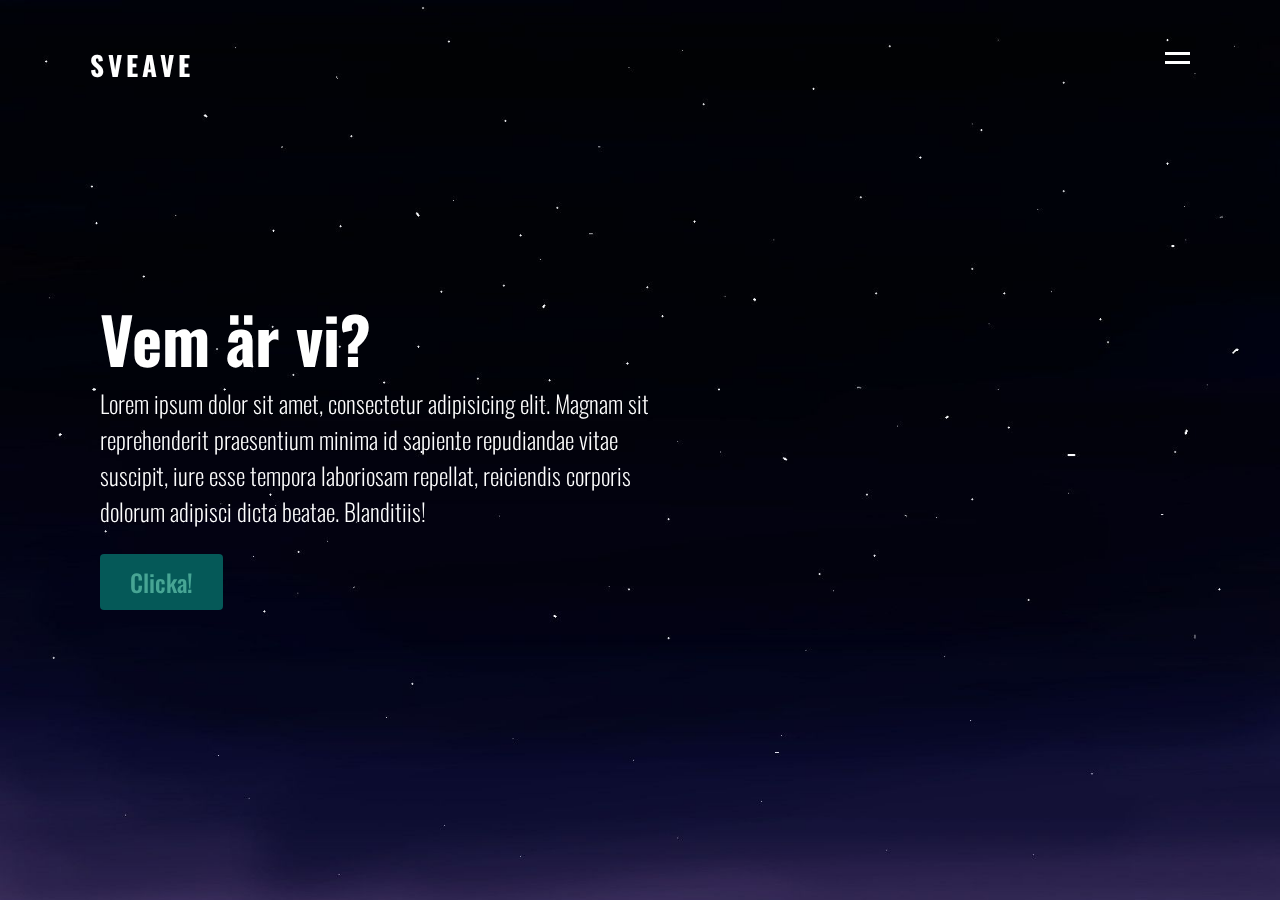
<file: index.html>
<!DOCTYPE html>
<html lang="en">
<head>
    <meta charset="UTF-8">
    <meta http-equiv="X-UA-Compatible" content="IE=edge">
    <meta name="viewport" content="width=device-width, initial-scale=1.0">
    <link rel="preconnect" href="https://fonts.gstatic.com">
    <link href="https://fonts.googleapis.com/css2?family=Oswald:wght@300&display=swap" rel="stylesheet">
    <link rel="stylesheet" href="index.css">
    <title>Start Sida</title>
</head>
<body>
    <section class="main" id="klick">
        <header>
            <a href="https://sveave.com/password" target="_blank" class="logga">Sveave</a>
            <div id="toggle" onclick="toggle()"></div>
        </header>
        <div class="innehåll">
            <h2>Vem är vi?</h2>
            <p>Lorem ipsum dolor sit amet, consectetur adipisicing elit. Magnam sit reprehenderit praesentium minima id sapiente 
            repudiandae vitae suscipit, iure esse tempora laboriosam repellat, reiciendis corporis dolorum adipisci dicta beatae. 
            Blanditiis!</p>
            <a href="https://sveave.com/password" target="_blank">Clicka!</a>
        </div>
    </section>
    <div id="nav">
        <ul>
            <li><a href="index.html">Hem</a></li>
            <li><a href="produkt.html">Produkt</a></li>
        </ul>
    </div>
 
    <script src="main.js"></script>
</body>
</html>
</file>
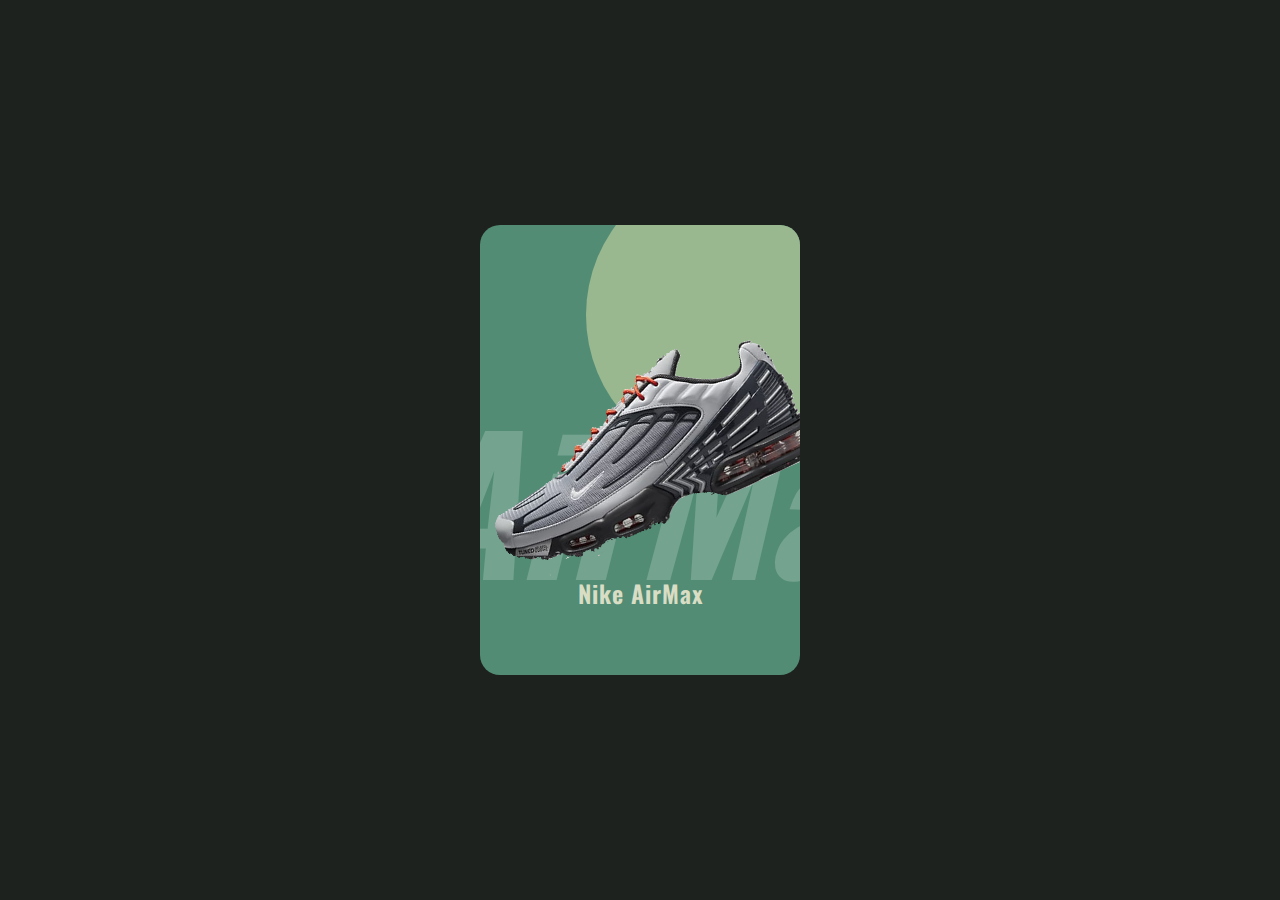
<file: produkt.html>
<!DOCTYPE html>
<html lang="en">
<head>
    <meta charset="UTF-8">
    <meta http-equiv="X-UA-Compatible" content="IE=edge">
    <meta name="viewport" content="width=device-width, initial-scale=1.0">
    <link rel="preconnect" href="https://fonts.gstatic.com">
    <link href="https://fonts.googleapis.com/css2?family=Oswald:wght@300&display=swap" rel="stylesheet">
    <link rel="stylesheet" href="produkt.css"> 
    <title>Produkt</title>
</head>
<body>
    <div class="huvud_container">
        <div class="huvud_kort">
            <div class="img">
                <img id = "airmax" src="nike_airmax.png" alt="nike airmax">
            </div>
            <div class="innehåll">
                <h2>Nike AirMax</h2>
                <div class="storlek">
                    <h3>Storlek :</h3>
                    <span>42</span>
                    <span>43</span>
                    <span>44</span>
                    <span>45</span>
                </div>
                <div class="färg">
                    <h3>Färg :</h3>
                    <span onclick="ÄndraFärgGrå()"></span>
                    <span onclick="ÄndraFärg()"></span>
                    <span onclick="ÄndraFärgRöd()"></span>
                </div>
                <a href="index.html">Köp NU!</a>
            </div>
        </div>
    </div>
    <script src="main.js"></script>
</body>
</html>
</file>
<file: index.css>
*{
    margin: 0;
    padding: 0;
    box-sizing: border-box;
    font-family: 'Oswald', sans-serif;
    text-decoration: none;
    list-style: none;
    color: #fff;
}
 
header{
    position: absolute;
    top: 0;
    left: 0;
    width: 100%;
    display: flex;
    justify-content: space-between;
    padding: 45px 90px;
    z-index: 10000;
    transition: 0.6s;
}
 
header .logga{
    position: relative;
    font-weight: 800;
    font-size: 1.7rem;
    text-transform: uppercase;
    letter-spacing: 4px;
    transition: 0.6s;
}
 
header #toggle{
    position: relative;
    width: 25px;
    height: 25px;
    cursor: pointer;
}
 
header #toggle::before{
    content: '';
    position: absolute;
    top: 6.5px;
    width: 100%;
    height: 3px;
    background: #fff;
}
 
header #toggle::after{
    content: '';
    position: absolute;
    bottom: 6.5px;
    width: 100%;
    height: 3px;
    background: #fff;
}
    
.main.active header #toggle::before{
    top: 50%;
    left: 50%;
    transform: translate(-50%,-50%) rotate(-45deg);
}
 
.main.active header #toggle::after{
    top: 50%;
    left: 50%;
    transform: translate(-50%,-50%) rotate(45deg);
}
 
.main{
    position: relative;
    width: 100%;
    min-height: 100vh;
    padding: 100px;
    background: url(sky_background.jpeg);
    background-size: cover;
    display: flex;
    align-items: center;
    transition: 0.6s;
    z-index: 2;
}
 
.main.active{
    transform: translateX(-300px);
}
 
#nav{
    position: fixed;
    top: 0;
    right: -200px;
    width: 300px;
    height: 100vh;
    background: #47a594;
    z-index: 1;
    display: grid;
    place-items: center;
    transition: 0.6s;
}
 
#nav.active{
    right: 0;
}
 
#nav ul{
    position: relative;
    display: flex;
    flex-direction: column;
}
 
#nav ul li a{
    display: inline-block;
    font-size: 2.5rem;
    font-weight: 900;
    text-transform: uppercase;
}
 
.innehåll{
    max-width: 550px;
}
 
.innehåll h2{
    font-size: 4rem;
}
 
.innehåll p{
    font-size: 1.5rem;
    font-weight: 250;
}
 
.innehåll a{
    position: relative;
    display: inline-block;
    margin-top: 25px;
    background: #055958;
    color:#47a594;
    padding: 10px 30px;
    font-size: 1.5rem;
    font-weight: 500;
    border-radius: 4px;
}
 
@media (max-width:767px){
    header{
        padding: 25px 45px;
    }
    .main{
        padding: 100px 50px 150px;
    }
    .main h2{
        font-size: 1.8rem;
    }
    .main .innehåll p,
    .main .innehåll a
    {
        font-size: 1rem;
    }
    .main.active{
        transform: translateX(-250px);
    }
    #nav{
        width: 250px;
    }
    #nav ul li a{
        font-size: 1.5rem;
        margin: 5px 0;
    }
}
 
@media (max-width:320px){
    header{
        padding: 25px 45px;
    }
    .main{
        padding: 100px 50px 150px;
    }
    .main h2{
        font-size: 1.8rem;
    }
    .main .innehåll p,
    .main .innehåll a
    {
        font-size: 1rem;
    }
    .main.active{
        transform: translateX(-250px);
    }
    #nav{
        width: 250px;
    }
    #nav ul li a{
        font-size: 1.5rem;
        margin: 5px 0;
    }
}
</file>
<file: produkt.css>
*{
    font-family: 'Oswald', sans-serif;
    margin: 0;
    padding: 0;
}

img{
    width: 37vh;
    position: absolute;
    top: 50%;
    left: 50%;
    transform: translate(-50%, -50%) rotate(-25deg);   
}

body{
    display: flex;
    justify-content: center;
    align-items: center;
    min-height: 100vh;
    background: #1e221f;
}

.huvud_container{
    position: relative;    
}

.huvud_container .huvud_kort{
    position: relative;
    width: 320px;
    height: 450px;
    background: #528c75;
    border-radius: 20px;
    overflow: hidden;
}
.huvud_container .huvud_kort::before{
    content: '';
    position: absolute;
    top: 0;
    left: 0;
    width: 100%;
    height: 100%;
    background: #99b88f;
    clip-path: circle(150px at 80% 20%);
    transition: 0.5s ease-in-out;
}

.huvud_container .huvud_kort:hover::before{
    clip-path: circle(270px at 80% -20%);
}

.huvud_container .huvud_kort::after{
    content: 'AirMax';
    position: absolute;
    top: 30%;
    left: -20%;
    font-size: 11.5rem;
    font-weight: 800;
    font-style: italic;
    color: rgb(255,255,255,0.20);
}

.huvud_container .huvud_kort .img{
    position: absolute;
    top: 50%;
    transform: translateY(-50%);
    z-index: 10000;
    width: 100%;
    height: 220px;
    transition: 0.6s;
}

.huvud_container .huvud_kort:hover .img{
    top: 0%;
    transform: translateY(0%);
}

.innehåll{
    position: absolute;
    bottom: 0;
    width: 100%;
    height: 100px;
    text-align: center;
    transition: 1s;
    z-index: 10;
}

.huvud_kort:hover .innehåll{
    height: 210px;
}

.innehåll h2{
    position: relative;
    font-weight: 650;
    letter-spacing: 1px;
    color: #d8ddc4;
}

.innehåll .färg,
.innehåll .storlek{
    display: flex;
    justify-content: center;
    align-items: center;
    padding: 8px 20px;
    transition: 0.5s;
    opacity: 0;
    visibility: hidden;
}

.huvud_kort:hover .innehåll .storlek{
    opacity: 1;
    visibility: visible;
    transition-delay: 0.5s;
}

.huvud_kort:hover .innehåll .färg{
    opacity: 1;
    visibility: visible;
    transition-delay: 0.6s;
}

.innehåll .färg h3,
.innehåll .storlek h3{
    color: #d8ddc4;
    font-weight: 600;
    font-size: 14px;
    text-transform: uppercase;
    letter-spacing: 2px;
    margin-right: 8px;
}

.innehåll .storlek span{
    width: 23px;
    height: 23px;
    text-align: center;
    line-height: 23px;
    font-size: 14px;
    display: inline-block;
    color: #000;
    background: #d8ddc4;
    margin: 0 5px;
    transition: 0.6s;
    border-radius: 3px;
    cursor: pointer;
}

.innehåll .storlek span:hover{
    background: #99b88f;
}

.innehåll .färg span{
    width: 20px;
    height: 20px;
    border-radius: 50%;
    margin: 0 5px;
    cursor: pointer;
}

.innehåll .färg span:nth-child(2){
    background: #bdc3c7; 
    background: -webkit-linear-gradient(to right, #bdc3c7, #2c3e50); 
    background: linear-gradient(to right, #bdc3c7, #2c3e50);
}

.innehåll .färg span:nth-child(3){
    background: #373b44; 
    background: -webkit-linear-gradient(to right, #373b44, #4286f4);
    background: linear-gradient(to right, #373b44, #4286f4);
}

.innehåll .färg span:nth-child(4){
    background: #556270; 
    background: -webkit-linear-gradient(to right, #556270, #ff6b6b); 
    background: linear-gradient(to right, #556270, #ff6b6b);
}

.innehåll a{
    display: inline-block;
    padding: 10px 20px;
    background: #d8ddc4;
    border-radius: 3px;
    margin-top: 10px;
    text-decoration: none;
    font-weight: 600;
    color: #000;
    transform: translateY(50px);
    transition: 0.6s;
    opacity: 0;
}

.huvud_kort:hover .innehåll a{
    opacity: 1;
    transform: translateY(0px);
    transition-delay: 0.7s;
}
</file>
